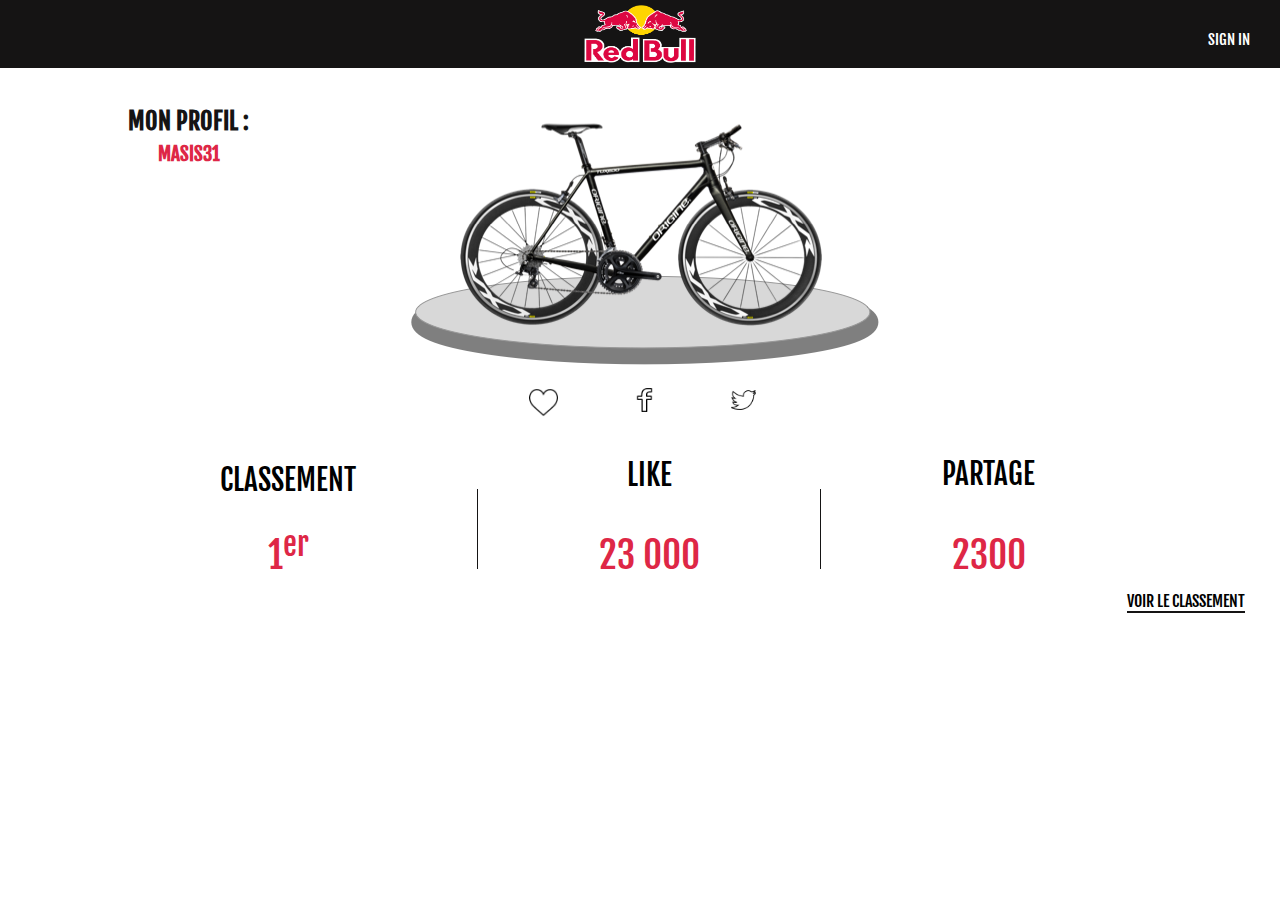
<file: profil.html>
<!DOCTYPE html>
<html lang="en">
<head>
    <meta charset="UTF-8">
    <title>Classement</title>
    <link rel="stylesheet" href="styles/styles.css">
    <link href="https://fonts.googleapis.com/css?family=Fjalla+One" rel="stylesheet">
</head>


<body class="connected">
<div class="big-container">
    <header class="connected">
        <h1><img src="img/logo.png"></h1>
        <a href="#">Sign in</a>
    </header>

    <main class="jb">
        <div class="container-small">
        </div>

        <div class="content-profil clearfix">
            <div class="profil-name-jb">
                <h2>MON PROFIL :</h2>
                <h3>MASIS31</h3>
            </div>
            <div class="bike-info-jb">
                <img class="bike-photo" src="img/bike.png" alt="bike">
                <div class="icon-social clearfix">
                    <img class="icon heart" src="img/like.png" alt="like">
                    <img class="icon face" src="img/facebook_un.png" alt="facebook">
                    <img class="icon twittos" src="img/twitter_un.png" alt="twitter">
                </div>
            </div>
        </div>
        <div class="social-result-jb clearfix">
            <div class="ranking info-perso">
                <p class="social-p-jb">CLASSEMENT</p>
                <p class="social-n-jb">1<sup>er</sup></p>
            </div>

            <div class="social-bar-jb info-perso-bar"></div>

            <div class="like-jb info-perso">
                <p class="social-p-jb">LIKE</p>
                <p class="social-n-jb">23 000</p>
            </div>

            <div class="social-bar-jb info-perso-bar"></div>

            <div class="share-jb info-perso">
                <p class="social-p-jb">PARTAGE</p>
                <p class="social-n-jb">2300</p>
            </div>
            <div class="ranking-general">
                <p>VOIR LE CLASSEMENT</p>
            </div>
        </div>
    </main>
</div>

</body>
</html>
</file>
<file: styles/styles.css>
/* Pour ne pas créer de conflits de class :
- on commence le nom de chaque class par le nom de la page sur laquelle on travail :
exemple :     class="index-menu-burger" */

/* si possible, le nom des class en anglais */

/* on crée chacun une branche sur git. Et on fera des push régulièrement sur le master */



*{
	margin: 0;
	padding: 0;
}
*,
*:before,
*:after {
	box-sizing: border-box;
}
.clearfix:before,
.clearfix:after {
	content: " ";
	display: table;
}

.clearfix:after {
	clear: both;
}


ul{
	list-style-type: none;
}
a{
	text-decoration: none;
	color: #222;
}

/* TOUT LES ELEMENTS QUI FONT WIDTH 100% SONT EN DEHORS DE LA BALISE MAIN */
main{
	max-width: 100%;
}

/* UTILISER LA DIV CLASS CONTAINER POUR CENTRER LES ELEMENTS SUR LA PAGE */

/* SUR UNE LARGEUR DE 1440PX */
div.container-small{
	max-width: 1440px;
	margin: 0 auto;
}

/* SUR TOUTE LA LARGEUR DE LA PAGE */
div.container-large{
	max-width: 100%;
}
.closed{
	visibility: hidden;
}
div.container-background {
	position: relative;
	height:100vh;
	background: rgba(0, 0, 0, 0.82) url('../img/background.jpg') no-repeat;
	background-size: cover;
	background-position: center -60px;
	font-family: 'Fjalla One', sans-serif;
}

div.container-background:before {
	position: absolute;
	top: 0;
	right: 0;
	bottom: 0;
	left: 0;
	background-color: inherit;
	content: ' ';
}

header {
	background: rgba(21, 20, 20, 62);
	position: relative;
	z-index: 2;
	overflow: hidden;
	height: 120px;
}

header h1 {
	text-align: center;
	width: 600px;
	position: relative;
	left:50%;
	margin-left: -300px;
	display: inline-block;
}

header h1 img {
	height: 80px;
	margin-top: 20px;
}

header a {
	margin-right: 30px;
	margin-top: 30px;
	color: white;
	font-size: 20px;
	float: right;
	text-transform: uppercase;
	display: inline-block;
}

.wrapper {
	position: absolute;
	width: 100%;
	left: 50%;
	top: 55%;
	transform: translate(-50%, -50%);
	text-transform: uppercase;
	padding-top: 30px;
	text-shadow: 2px 2px 4px black;
	letter-spacing: 2px;
}

.wrapper h2 {
	text-align: center;
	color: rgba(221, 7, 65, 100);
	font-size: 90px;
	margin-bottom: 40px;
}

.wrapper p {
	color: rgba(221, 7, 65, 100);
	font-size: 30px;
	text-align: center;
	margin-bottom: 20px;
}

.wrapper h3 {
	color: white;
	font-size: 60px;
	text-align: center;
	margin-bottom: 40px;
}

.date {
	font-size: 30px;
}

.cta {
	text-align: center;
	color: white;
}

.cta a {
	color: white;
	font-size: 20px;
	width: 100px;
	border: solid white 1px;
	padding: 5px 15px;
}

.wrapper-popup {
	background: rgba(0, 0, 0, 0.4);
	width: 100%;
	height: 100vh;
	position: absolute;
	top: 0;
	left: 0;
	z-index: 4;
}

.popup {
	background-color: rgb(248, 248, 248);
	width:40%;
	position: relative;
	top:50%;
	transform: translateY(-50%);
	margin: 0 auto;
	height: 95vh;
	padding-top: 60px;
	font-family: "Helvetica Neue";
}

.create {
	font-family: "Helvetica";
	font-weight: bold;
}
.popup img{
	width: 125px;
	display: block;
	margin: 0 auto;
}
.popup>p{
	text-align: center;
	text-transform: uppercase;
	font-size: 25px;
	margin-top: 30px;
	color: rgba(29, 20, 20, 100);
	line-height: 150%;
}
.popup input{
	display: block;
	padding: 10px;
	margin: 0 auto;
	width: 70%;
}
.popup input:nth-of-type(1){
	margin-top: 30px;
}
.popup input:nth-of-type(2){
	margin-top: 10px;
}

.popup label {
	color: rgb(159, 159, 159);
}
.popup div.checkbox{
	width: 70%;
	margin: 0 auto;
	position: relative;
}

.popup .cross {
	position: absolute;
	top: 10px;
	right: 10px;
	width: 30px;
	cursor: pointer;
}

.checkbox p {
	position: absolute;
	right: 0;
	bottom: 0;
	color: rgb(159, 159, 159);
	text-transform: none;
	font-size: 16px;
	font-family: "Helvetica Neue";
	margin-top: 30px;
	font-weight: 200;
}

.checkbox label {
	font-size: 16px;
	font-family: "Helvetica Neue";
	font-weight: 200;
}

.popup div.checkbox input,
.popup div.checkbox label{
	display: inline-block;
}
.popup div.checkbox p{
	float: right;
}
.popup div.checkbox input[type="checkbox"]{
	width: 10px;
	height:10px;
	margin-right: 10px;
}
.popup div.checkbox input{
	width: 20%;
}

.social {
	width: 70%;
	line-height: 24px;
}

.social p {
	font-family: "Helvetica Neue";
	font-size: 16px;
	font-weight: 200;
	letter-spacing: 1.5px;
	line-height: 38px;
}

.connect {
	display: block;
	margin: 0 auto;
	background: rgba(0, 0, 0, 0.97);
	margin-top: 30px;
}

.connect p {
	color: white;
	font-family: "Helvetica Neue";
	text-align: center;
	text-transform: uppercase;
}

.fb {
	display: block;
	margin: 13px auto;
	background: rgb(59, 89, 152);
	text-align: center;
	text-transform: uppercase;
}

.fb div {
	margin: 6.5px 0 0 5px;
	float: left;
	width: 15px;
}

.fb p {
	color: white;
	line-height: 38px;
}

.twitter {
	display: block;
	margin: 0 auto;
	background: rgb(59, 89, 152);
	text-align: center;
	text-transform: uppercase;

}

.twitter div {
	margin: 6.5px 0 0 5px;
	float: left;
	width: 15px;
}

.twitter p {
	color: white;
	line-height: 38px;
}



/*------ RANKING PAGE ------*/

body.connected {
	background: none;
	font-family: 'Fjalla One', sans-serif;
}

header.connected {
	height: 68px;
}

header.connected img {
	margin-top: 4px;
	width: 19%;
	height: 60px;
}

header.connected a {
	font-size: 15px;
}

.profil-name {
	float: left;
	margin: 10% 0 0 12%;
}

h2, h3 {
	font-family: "Helvetica Neue";
	text-align: center;
	color: #DE2746;
}

h2 {
	padding-bottom: 20%;
}

.bike-info {
	float: left;
	margin: 5% 0 0 13%;
}

.icon-social {
	display: block;
	padding-left: 4%;
}

.icon {
	float: left;
	margin-left: 15%;
}

.heart {
	width: 3%;
}

.face {
	width: 5%;
}

.twittos {
	width: 5%;
}

.heart {
	display: block;
	width: 6%;
	margin-left: 24%;
}

.social-result {
	float: left;
	margin: 10% 0 0 10%;
	text-align: center;
}

.social-bar{
	width: 100%;
	height: 1px;
	background: #151414;
}

.social-p {
	padding-bottom: 10%;
	font-size: 1.1em;
}

.social-n {
	color: #DE2746;
	font-size: 1.3em;
}

.like {
	padding-bottom: 25%;

}

.share {
	padding-top: 25%;
}

/*------- PROFIL PAGE -------*/

.profil-name-jb{
	float: left;
	text-align: center;
	margin: 3% 0 0 10%;
}

.profil-name-jb>h2,
.profil-name-jb>h3 {
	font-family: 'Fjalla One', sans-serif;
}

.profil-name-jb>h2 {
	color: #151414;
	padding-bottom: 5%;
}

.profil-name-jb>h3 {
	color: #DE2746;
}

.bike-info-jb {
	float: left;
	margin: 2% 0 0 11%;
}

.social-result-jb {
	margin: 3% 0 0 8%;
}

.social-bar-jb{
	width: 1px;
	height: 80px;
	background: #151414;

}

.info-perso-bar{
	display: inline-block;
	text-align: center;
	margin-left:  10%;
}

.info-perso {
	display: inline-block;
	text-align: center;
	margin:0 0 10% 10%;
	font-family: 'Fjalla One', sans-serif;
}

.social-p-jb {
	font-family: 'Fjalla One', sans-serif;
}

.ranking .social-p-jb {
	padding-bottom: 20%;
	font-size: 1.8em;

}
.like-jb .social-p-jb {
	padding-bottom: 39%;
	font-size: 1.8em;

}

.share-jb .social-p-jb {
	padding-bottom: 44% ;
	font-size: 1.8em;

}

.social-n-jb {
	font-size: 2.3em;
	color: #DE2746;
	padding-bottom: 60%;
}

.ranking-general {
	float: right;
	margin: 11.5% 3% 0 0;
	border-bottom: 2px solid #151414;
}
</file>
